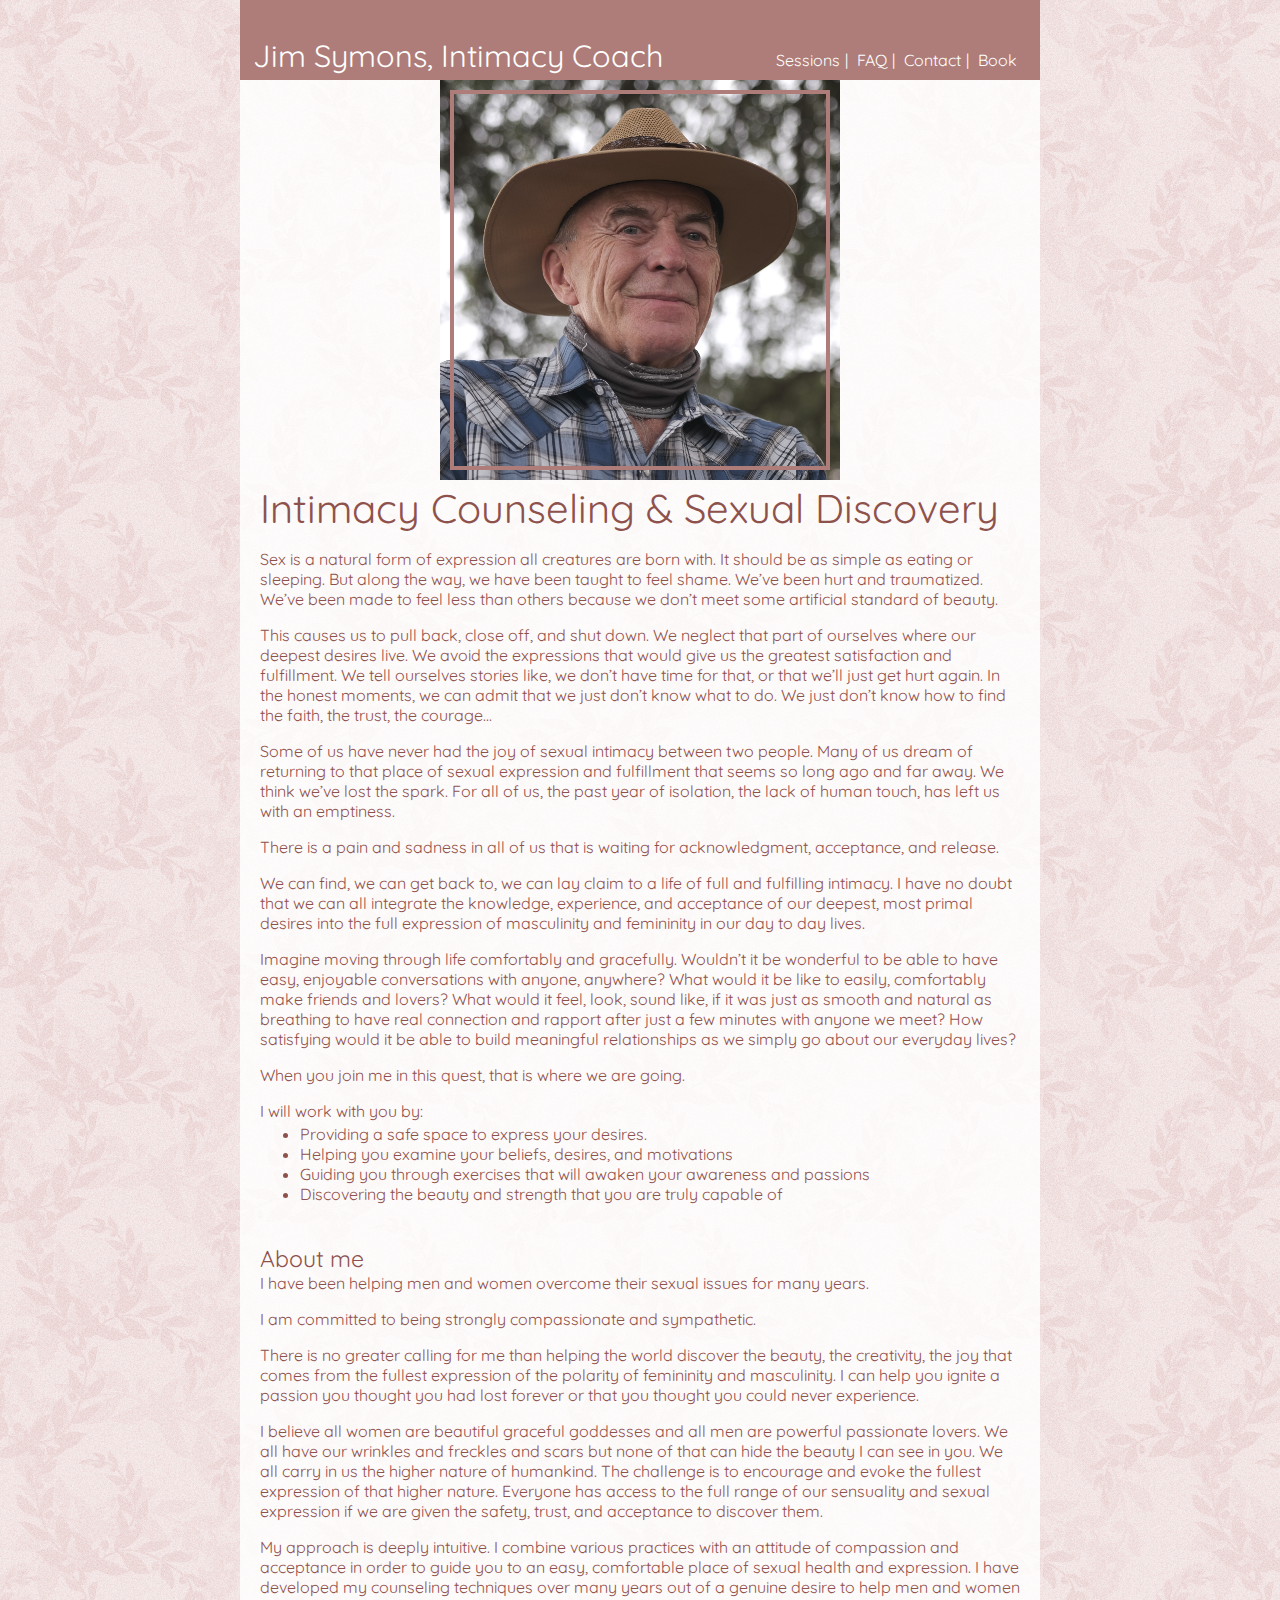
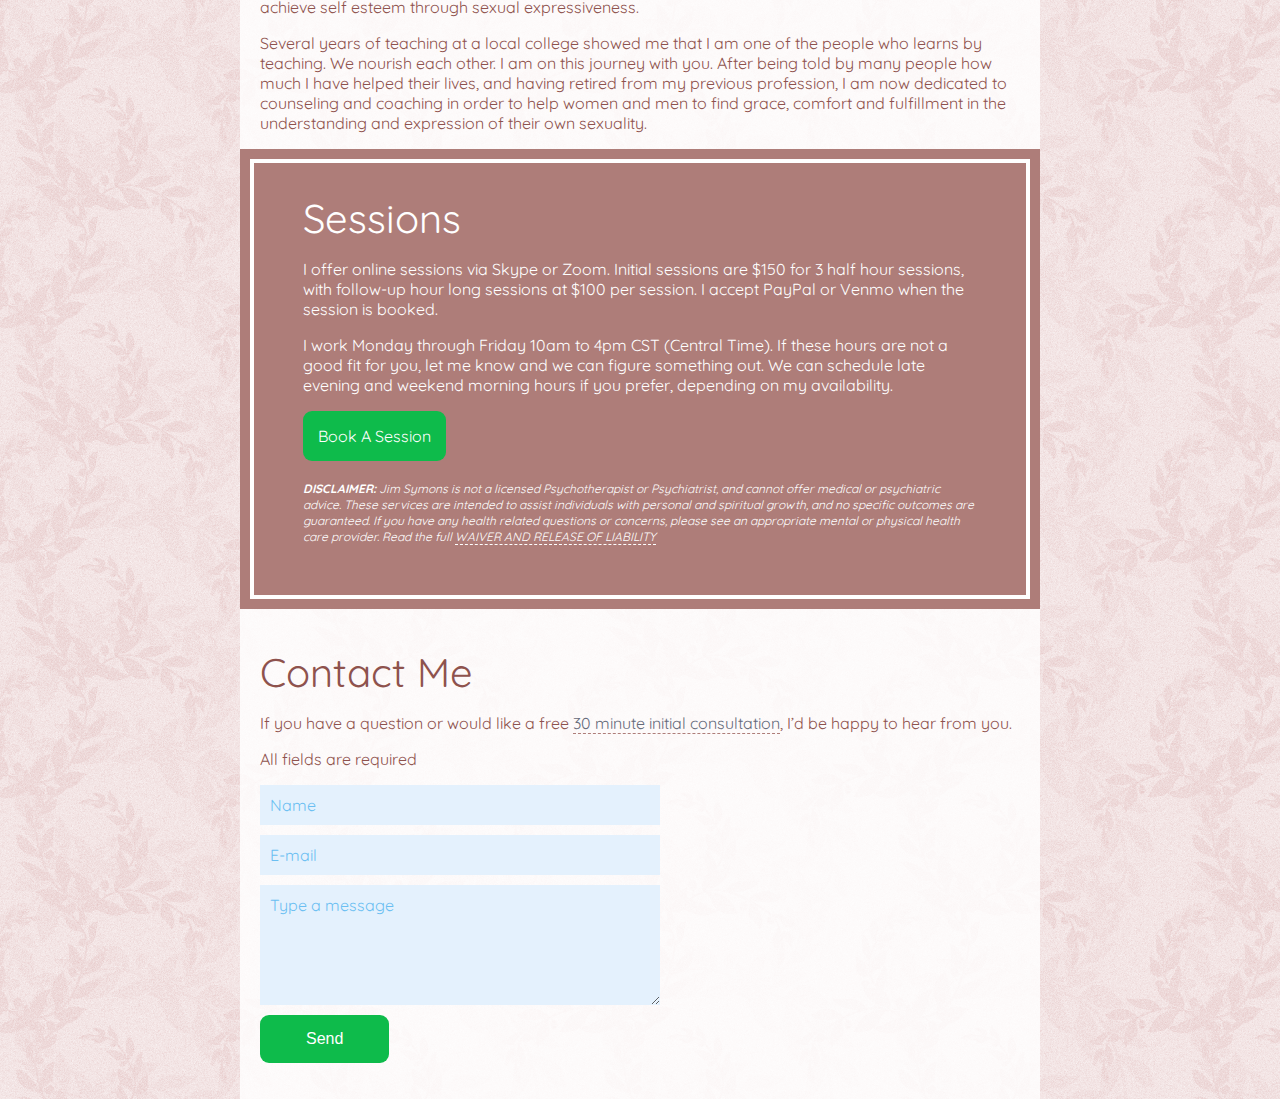
<file: index.html>
<html lang="en-US" dir="ltr">

<head>
    <title>Jim Symons, Intimacy Coach</title>
    <meta charset="utf-8">
    <meta name="viewport" content="width=device-width, initial-scale=1, viewport-fit=cover">
    <meta property="og:site_name" content="Jim Symons">
    <meta property="og:locale" content="en_US">
    <meta name="theme-color" content="#ffffff">
    <link href="https://fonts.googleapis.com/css?family=Quicksand" rel="stylesheet">
    <link type="text/css" rel="stylesheet" href="css/index.css">
</head>

<body>
    <div class="header">
        <div class="title">
            <a href="index.html">Jim Symons, Intimacy Coach</a>
        </div>
        <nav class="menu">
            <ul class="menuentries">
                <li class="menuitem">
                    <a href="#sessions">Sessions</a>
                </li>|
                <li class="menuitem">
                    <a href="faq.html">FAQ</a>
                </li>|
                <li class="menuitem">
                    <a href="#contactme">Contact</a>
                </li>|
                <li class="menuitem">
                    <a href="https://calendly.com/jjsymons">Book</a>
                </li>
            </ul>
        </nav>
    </div>
    <div class="image">
        <img style="width:100%" src="images/DSCF7701.png">
        <div>
            <div></div>
        </div>
    </div>
    <div class="main">
        <section id="intro">
            <h1 style="margin-top:-6px">Intimacy Counseling & Sexual Discovery</h1>

            <p>Sex is a natural form of expression all creatures are born with. It should be as simple as eating or sleeping. But along the way, we have been taught to feel shame. We’ve been hurt and traumatized. We’ve been made to feel less than others because we don’t meet some artificial standard of beauty.</p>

            <p>This causes us to pull back, close off, and shut down. We neglect that part of ourselves where our deepest desires live. We avoid the expressions that would give us the greatest satisfaction and fulfillment. We tell ourselves stories like, we don’t have time for that, or that we’ll just get hurt again. In the honest moments, we can admit that we just don’t know what to do. We just don’t know how to find the faith, the trust, the courage...</p>

            <p>Some of us have never had the joy of sexual intimacy between two people. Many of us dream of returning to that place of sexual expression and fulfillment that seems so long ago and far away. We think we’ve lost the spark. For all of us, the past year of isolation, the lack of human touch, has left us with an emptiness.</p>

            <p>There is a pain and sadness in all of us that is waiting for acknowledgment, acceptance, and release.</p>

            <p>We can find, we can get back to, we can lay claim to a life of full and fulfilling intimacy. I have no doubt that we can all integrate the knowledge, experience, and acceptance of our deepest, most primal desires into the full expression of masculinity and femininity in our day to day lives.</p>

            <p>Imagine moving through life comfortably and gracefully. Wouldn’t it be wonderful to be able to have easy, enjoyable conversations with anyone, anywhere? What would it be like to easily, comfortably make friends and lovers? What would it feel, look, sound like, if it was just as smooth and natural as breathing to have real connection and rapport after just a few minutes with anyone we meet? How satisfying would it be able to build meaningful relationships as we simply go about our everyday lives?</p>

            <p>When you join me in this quest, that is where we are going.</p>

            <p class="lessspace">I will work with you by:</p>
            <ul>
              <li>Providing a safe space to express your desires.</li>
              <li>Helping you examine your beliefs, desires, and motivations</li>
              <li>Guiding you through exercises that will awaken your awareness and passions</li>
              <li>Discovering the beauty and strength that you are truly capable of</li>
            </ul>
            </p>
        </section>
        <section id="specialty" style="margin-top:40px">
          <h2>About me</h2>
            <p style="margin-top: 0px">I have been helping men and women overcome their sexual issues for many years.</p>

            <p>I am committed to being strongly compassionate and sympathetic.</p>
            
            <p>There is no greater calling for me than helping the world discover the beauty, the creativity, the joy that comes from the fullest expression of the polarity of femininity and masculinity. I can help you ignite a passion you thought you had lost forever or that you thought you could never experience.</p>
        
            <p>I believe all women are beautiful graceful goddesses and all men are powerful passionate lovers. We all have our wrinkles and freckles and scars but none of that can hide the beauty I can see in you. We all carry in us the higher nature of humankind. The challenge is to encourage and evoke the fullest expression of that higher nature. Everyone has access to the full range of our sensuality and sexual expression if we are given the safety, trust, and acceptance to discover them.</p>
        
            <p>My approach is deeply intuitive. I combine various practices with an attitude of compassion and acceptance in order to guide you to an easy, comfortable place of sexual health and expression. I have developed my counseling techniques over many years out of a genuine desire to help men and women achieve self esteem through sexual expressiveness.</p>
            
            <p>Several years of teaching at a local college showed me that I am one of the people who learns by teaching. We nourish each other. I am on this journey with you.  After being told by many people how much I have helped their lives, and having retired from my previous profession, I am now dedicated to counseling and coaching in order to help women and men to find grace, comfort and fulfillment in the understanding and expression of their own sexuality.
            </p>
        </section>
    </div>
    <div class="main2" id="sessions">
        <section class="main2content">
            <h1>Sessions</h1>

            <p>I offer online sessions via Skype or Zoom. Initial sessions are $150 for 3 half hour sessions, with follow-up hour long sessions at $100 per session. I accept PayPal or Venmo when the session is booked.</p>

            <p>I work Monday through Friday 10am to 4pm CST (Central Time). If these hours are not a good fit for you, let me know and we can figure something out. We can schedule late evening and weekend morning hours if you prefer, depending on my availability.</p>

            <div>
                <a class="button" href="https://calendly.com/jjsymons">Book A Session</a>
            </div>
            <div class="disclaimer">
                <span>DISCLAIMER:</span> Jim Symons is not a licensed Psychotherapist or Psychiatrist, and cannot offer
                medical or psychiatric advice. These services are intended to assist individuals with personal and spiritual
                growth, and no specific outcomes are guaranteed. If you have any health related questions or concerns, please
                see an appropriate mental or physical health care provider. Read the full <a class="sp" href="waiver.html">WAIVER AND RELEASE OF LIABILITY</a></div>
        </section>
    </div>
    <div class="main" id="contactme">
        <section>
            <h1>Contact Me</h1>
            <p>If you have a question or would like a free
                <a href="https://calendly.com/jjsymons/30min">30 minute initial consultation</a>, I’d be happy to hear from you.
            </p>
            <p>All fields are required
            </p>
            <form method="POST" action="https://formspree.io/jjacksym@gmail.com">
                <div class="field">
                    <input type="text" name="name" placeholder="Name">
                </div>
                <div class="field">
                    <input type="email" name="_replyTo" placeholder="E-mail">
                </div>
                <div class="field">
                    <textarea rows="5" name="message" placeholder="Type a message"></textarea>
                </div>
                <div class="field">
                    <button class="button" type="submit">Send</button>
                </div>
            </form>
        </section>
    </div>
</body>

</html>
</file>
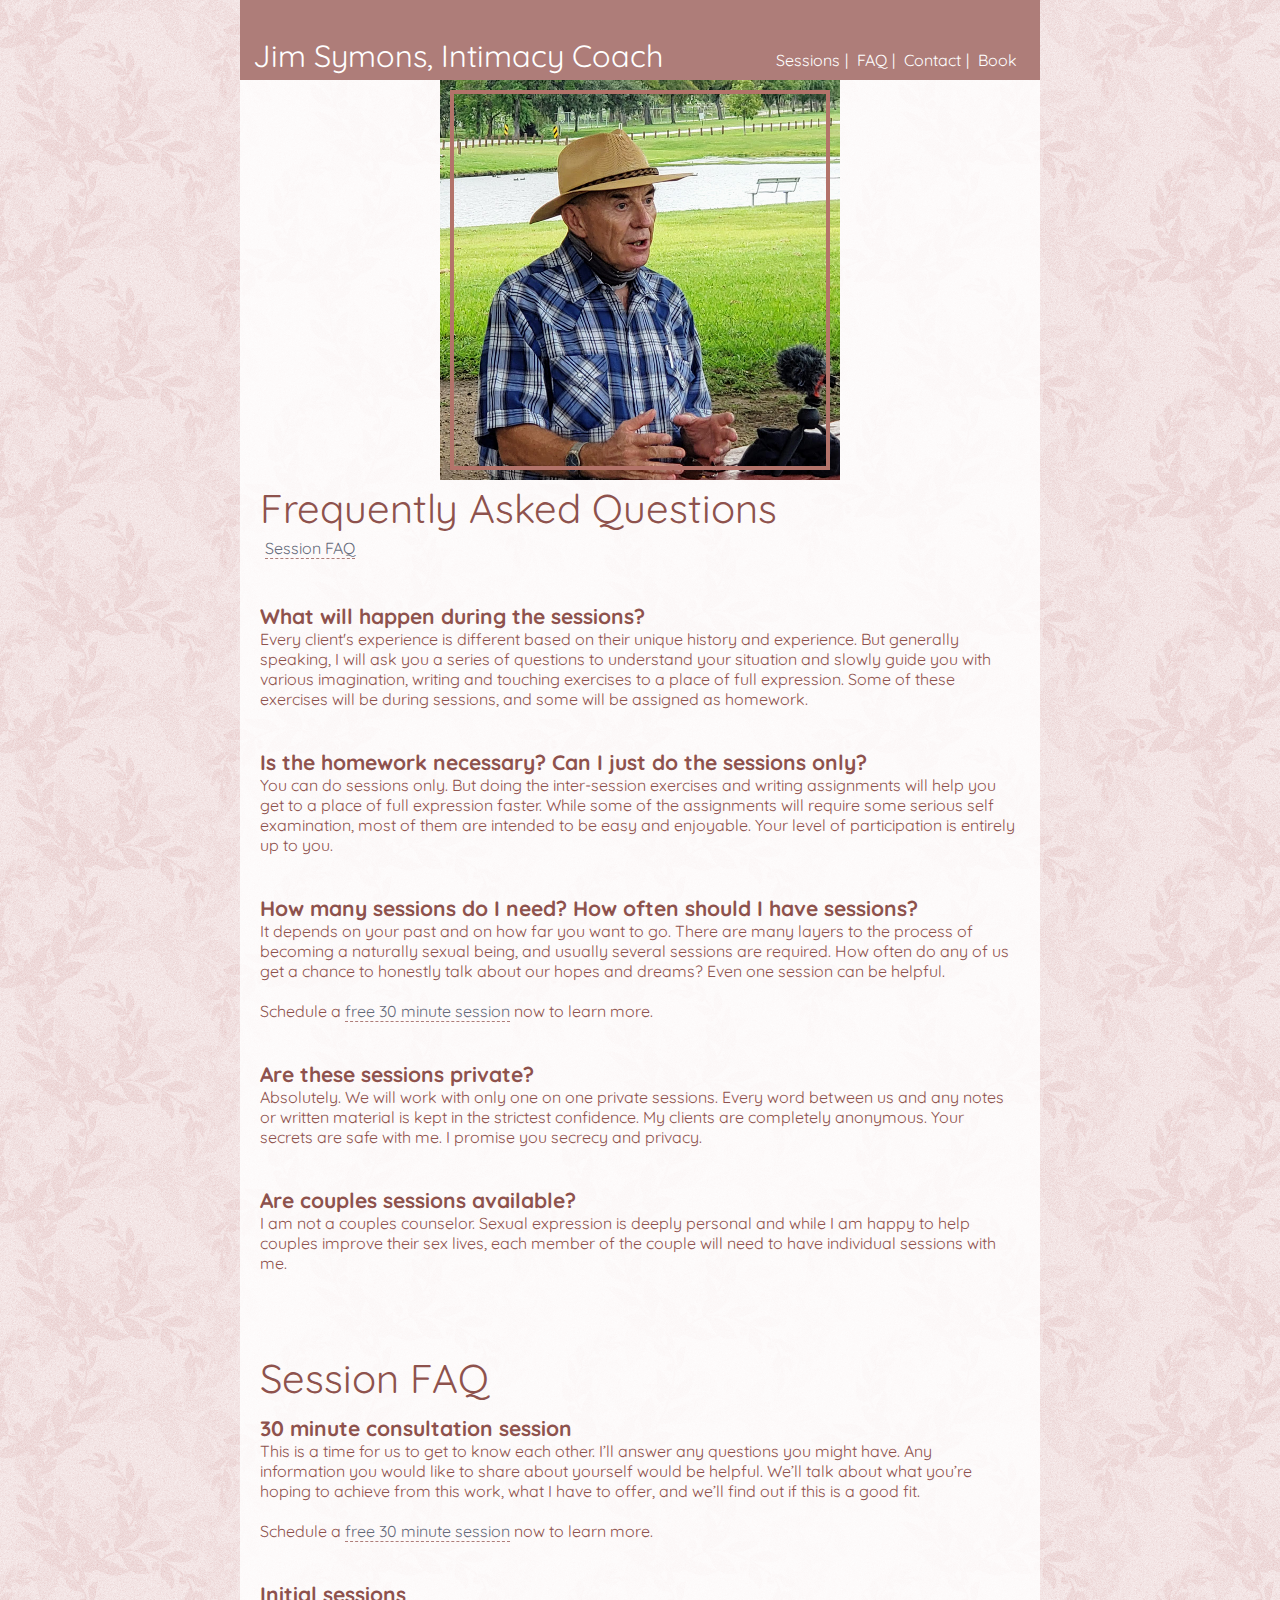
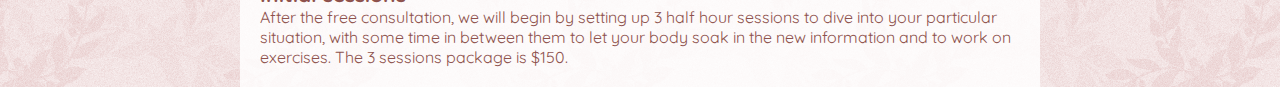
<file: faq.html>
<html lang="en-US" dir="ltr">

<head>
    <title>Jim Symons, Intimacy Coach</title>
    <meta charset="utf-8">
    <meta name="viewport" content="width=device-width, initial-scale=1, viewport-fit=cover">
    <meta property="og:site_name" content="Jim Symons">
    <meta property="og:locale" content="en_US">
    <meta name="theme-color" content="#ffffff">
    <link href="https://fonts.googleapis.com/css?family=Quicksand" rel="stylesheet">
    <link type="text/css" rel="stylesheet" href="css/index.css">
</head>

<body class="faq">
    <div class="header">
        <div class="title">
            <a href="index.html">Jim Symons, Intimacy Coach</a>
        </div>
        <nav class="menu">
            <ul class="menuentries">
                <li class="menuitem">
                    <a href="index.html#sessions">Sessions</a>
                </li>|
                <li class="menuitem">FAQ</li>|
                <li class="menuitem">
                    <a href="index.html#contactme">Contact</a>
                </li>|
                <li class="menuitem">
                    <a href="https://calendly.com/jjsymons">Book</a>
                </li>

            </ul>
        </nav>
    </div>
    <div class="image">
        <img style="width:100%" src="images/20200917_164904.png">
        <div>
            <div style="border-color: #b3736a"></div>
        </div>
    </div>
    <nav class="menu">
    </nav>
    <div class="main">
        <section id="generalfaq">
            <h1 style="margin-bottom:0px">Frequently Asked Questions</h1>
            <ul class="menuentries" style="margin:0;padding:0">
                <li class="menuitem">
                    <a href="#sessionfaq">Session FAQ</a>
                </li>
            </ul>
            <h2>What will happen during the sessions?</h2>
            <p style="margin-top: 0px">Every client's experience is different based on their unique history and experience. But generally speaking, I will ask you a series of questions to understand your situation and slowly guide you with various imagination, writing and touching exercises to a place of full expression. Some of these exercises will be during sessions, and some will be assigned as homework.</p>

            <h2>Is the homework necessary? Can I just do the sessions only?</h2>
            <p style="margin-top: 0px">You can do sessions only. But doing the inter-session exercises and writing assignments will help you get to a place of full expression faster. While some of the assignments will require some serious self examination, most of them are intended to be easy and enjoyable. Your level of participation is entirely up to you.</p>

            <h2>How many sessions do I need?  How often should I have sessions?</h2>
            <p style="margin-top: 0px">It depends on your past and on how far you want to go. There are many layers to the process of becoming a naturally sexual being, and usually several sessions are required. How often do any of us get a chance to honestly talk about our hopes and dreams? Even one session can be helpful. <br><br>Schedule a <a href="https://calendly.com/jjsymons/30min">free 30 minute session</a> now to learn more.</p>

            <h2>Are these sessions private?</h2>
            <p style="margin-top: 0px">Absolutely. We will work with only one on one private sessions. Every word between us and any notes or written material is kept in the strictest confidence. My clients are completely anonymous. Your secrets are safe with me. I promise you secrecy and privacy.</p>

            <h2>Are couples sessions available?</h2>
            <p style="margin-top: 0px">I am not a couples counselor. Sexual expression is deeply personal and while I am happy to help couples improve their sex lives, each member of the couple will need to have individual sessions with me.</p>

        </section>
        <section id="sessionfaq" style="margin-top:80px">
            <h1 style="margin-bottom:10px">Session FAQ</h1>

            <h2 style="margin-top: 12px">30 minute consultation session</h2>
            <p style="margin-top: 0px">This is a time for us to get to know each other. I’ll answer any questions you might have. Any information you would like to share about yourself would be helpful. We’ll talk about what you’re hoping to achieve from this work, what I have to offer, and we’ll find out if this is a good fit. <br><br>Schedule a <a href="https://calendly.com/jjsymons/30min">free 30 minute session</a> now to learn more.</p>
            </p>

            <h2>Initial sessions</h2>
            <p style="margin-top: 0px">
                After the free consultation, we will begin by setting up 3 half hour sessions to dive into your particular situation, with some time in between them to let your body soak in the new information and to work on exercises. The 3 sessions package is $150. 
            </p>

        </section>
    </div>
</body>

</html>
</file>
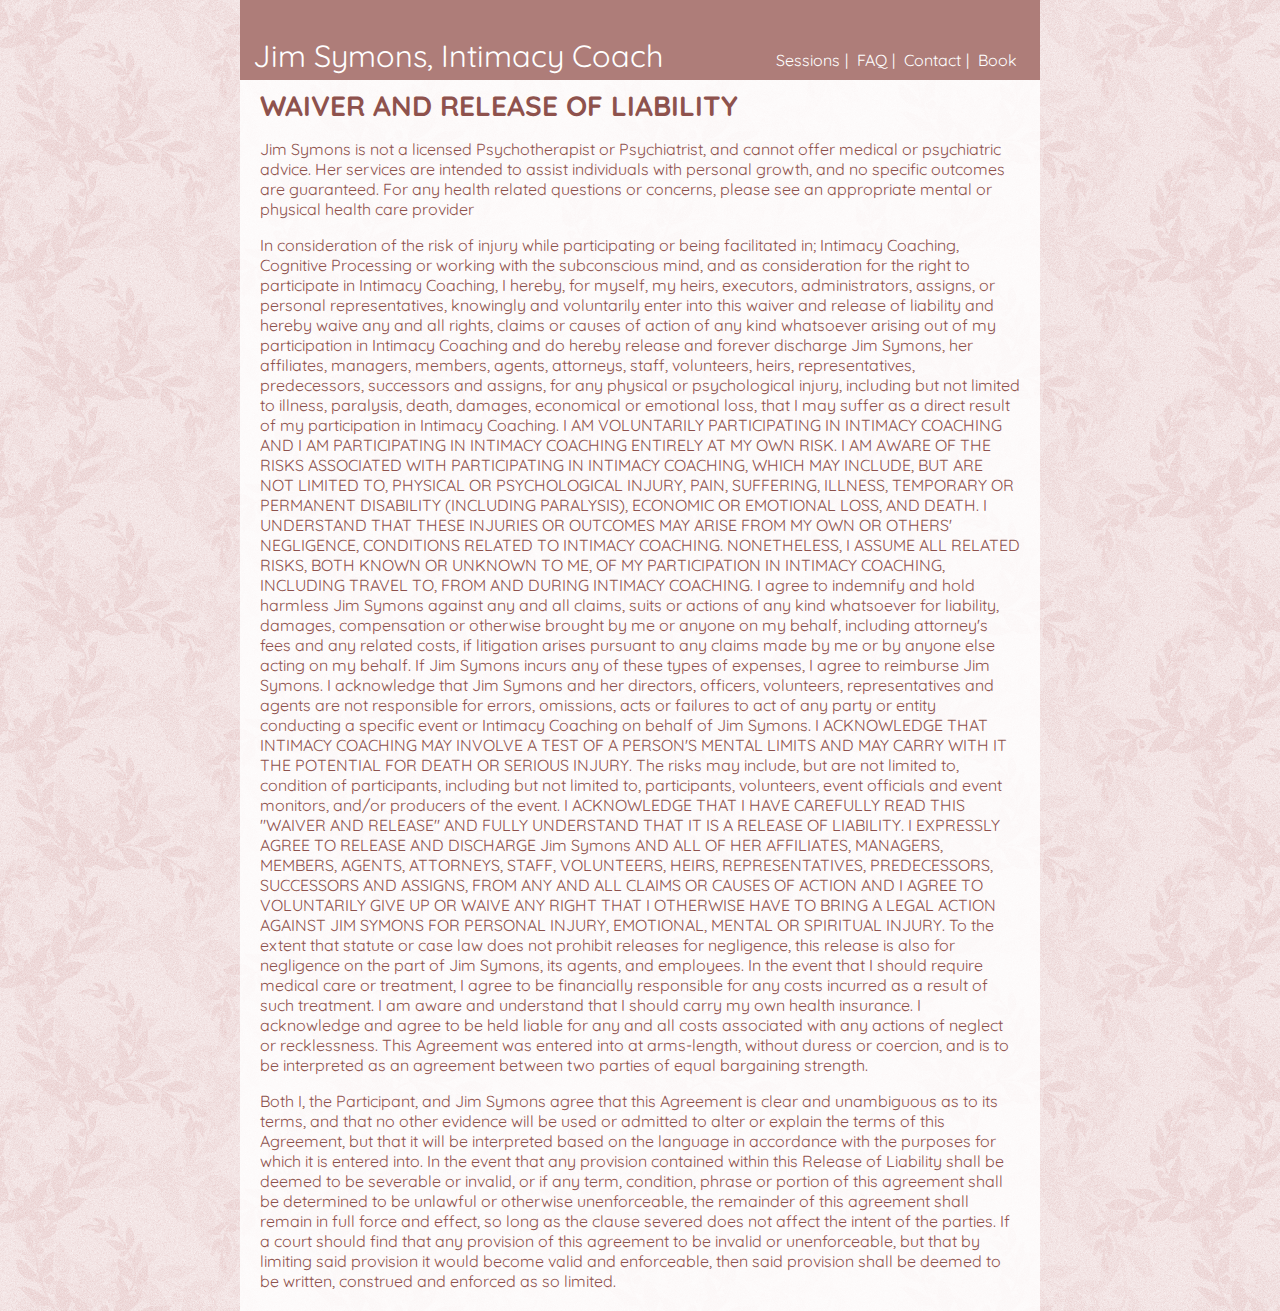
<file: waiver.html>
<html lang="en-US" dir="ltr">

<head>
    <title>Jim Symons - Disclaimer</title>
    <meta charset="utf-8">
    <meta name="viewport" content="width=device-width, initial-scale=1, viewport-fit=cover">
    <meta property="og:site_name" content="Jim Symons, Intimacy Coach">
    <meta property="og:locale" content="en_US">
    <meta name="theme-color" content="#ffffff">
    <link href="https://fonts.googleapis.com/css?family=Quicksand" rel="stylesheet">
    <link type="text/css" rel="stylesheet" href="css/index.css">
</head>

<body class="faq">
    <div class="header">
        <div class="title">
            <a href="index.html">Jim Symons, Intimacy Coach</a>
        </div>
        <nav class="menu">
            <ul class="menuentries">
                <li class="menuitem">
                    <a href="index.html#sessions">Sessions</a>
                </li>|
                <li class="menuitem">
                    <a href="faq.html">FAQ</a>
                </li>|
                <li class="menuitem">
                    <a href="index.html#contactme">Contact</a>
                </li>|
                <li class="menuitem">
                    <a href="https://calendly.com/jjsymons">Book</a>
                </li>

            </ul>
        </nav>
    </div>
    <div class="main">
        <section id="waiver">
            <h2 style="margin-bottom:0px;font-size:28px;">WAIVER AND RELEASE OF LIABILITY</h2>

            <p>Jim Symons is not a licensed Psychotherapist or Psychiatrist, and cannot offer medical or psychiatric advice.
                Her services are intended to assist individuals with personal growth, and no specific outcomes
                are guaranteed. For any health related questions or concerns, please see an appropriate mental or physical
                health care provider
            </p>

            <p>In consideration of the risk of injury while participating or being facilitated in; Intimacy Coaching, Cognitive
                Processing or working with the subconscious mind, and as consideration for the right to participate in Intimacy Coaching,
                I hereby, for myself,
                my heirs, executors, administrators, assigns, or personal representatives, knowingly and voluntarily enter
                into this waiver and release of liability and hereby waive any and all rights, claims or causes of action
                of any kind whatsoever arising out of my participation in Intimacy Coaching and do hereby release and
                forever discharge Jim Symons, her affiliates, managers, members, agents, attorneys, staff, volunteers,
                heirs, representatives, predecessors, successors and assigns, for any physical or psychological injury, including
                but not limited to illness, paralysis, death, damages, economical or emotional loss, that I may suffer as
                a direct result of my participation in Intimacy Coaching. I AM VOLUNTARILY PARTICIPATING IN INTIMACY
                COACHING AND I AM PARTICIPATING IN INTIMACY COACHING ENTIRELY AT MY OWN RISK. I AM AWARE OF THE RISKS
                ASSOCIATED WITH PARTICIPATING IN INTIMACY COACHING, WHICH MAY INCLUDE, BUT ARE NOT LIMITED TO, PHYSICAL
                OR PSYCHOLOGICAL INJURY, PAIN, SUFFERING, ILLNESS, TEMPORARY OR PERMANENT DISABILITY (INCLUDING PARALYSIS),
                ECONOMIC OR EMOTIONAL LOSS, AND DEATH. I UNDERSTAND THAT THESE INJURIES OR OUTCOMES MAY ARISE FROM MY OWN
                OR OTHERS' NEGLIGENCE, CONDITIONS RELATED TO INTIMACY COACHING. NONETHELESS, I ASSUME ALL RELATED RISKS,
                BOTH KNOWN OR UNKNOWN TO ME, OF MY PARTICIPATION IN INTIMACY COACHING, INCLUDING TRAVEL TO, FROM AND
                DURING INTIMACY COACHING. I agree to indemnify and hold harmless Jim Symons against any and all
                claims, suits or actions of any kind whatsoever for liability, damages, compensation or otherwise brought
                by me or anyone on my behalf, including attorney's fees and any related costs, if litigation arises pursuant
                to any claims made by me or by anyone else acting on my behalf. If Jim Symons incurs any of these types
                of expenses, I agree to reimburse Jim Symons. I acknowledge that Jim Symons and her directors,
                officers, volunteers, representatives and agents are not responsible for errors, omissions, acts or failures
                to act of any party or entity conducting a specific event or Intimacy Coaching on behalf of Jim Symons.
                I ACKNOWLEDGE THAT INTIMACY COACHING MAY INVOLVE A TEST OF A PERSON'S MENTAL LIMITS AND MAY CARRY WITH
                IT THE POTENTIAL FOR DEATH OR SERIOUS INJURY. The risks may include, but are not limited to, condition of
                participants, including but not limited to, participants, volunteers, event officials and event monitors,
                and/or producers of the event. I ACKNOWLEDGE THAT I HAVE CAREFULLY READ THIS "WAIVER AND RELEASE" AND FULLY
                UNDERSTAND THAT IT IS A RELEASE OF LIABILITY. I EXPRESSLY AGREE TO RELEASE AND DISCHARGE Jim Symons
                AND ALL OF HER AFFILIATES, MANAGERS, MEMBERS, AGENTS, ATTORNEYS, STAFF, VOLUNTEERS, HEIRS, REPRESENTATIVES,
                PREDECESSORS, SUCCESSORS AND ASSIGNS, FROM ANY AND ALL CLAIMS OR CAUSES OF ACTION AND I AGREE TO VOLUNTARILY
                GIVE UP OR WAIVE ANY RIGHT THAT I OTHERWISE HAVE TO BRING A LEGAL ACTION AGAINST JIM SYMONS FOR PERSONAL
                INJURY, EMOTIONAL, MENTAL OR SPIRITUAL INJURY. To the extent that statute or case law does not prohibit releases
                for negligence, this release is also for negligence on the part of Jim Symons, its agents, and employees.
                In the event that I should require medical care or treatment, I agree to be financially responsible for any
                costs incurred as a result of such treatment. I am aware and understand that I should carry my own health
                insurance. I acknowledge and agree to be held liable for any and all costs associated with any actions of
                neglect or recklessness. This Agreement was entered into at arms-length, without duress or coercion, and
                is to be interpreted as an agreement between two parties of equal bargaining strength.</p>

            <p>Both I, the Participant, and Jim Symons agree that this Agreement is clear and unambiguous as to its terms,
                and that no other evidence will be used or admitted to alter or explain the terms of this Agreement, but
                that it will be interpreted based on the language in accordance with the purposes for which it is entered
                into. In the event that any provision contained within this Release of Liability shall be deemed to be severable
                or invalid, or if any term, condition, phrase or portion of this agreement shall be determined to be unlawful
                or otherwise unenforceable, the remainder of this agreement shall remain in full force and effect, so long
                as the clause severed does not affect the intent of the parties. If a court should find that any provision
                of this agreement to be invalid or unenforceable, but that by limiting said provision it would become valid
                and enforceable, then said provision shall be deemed to be written, construed and enforced as so limited.
            </p>
        </section>

    </div>
</body>

</html>
</file>
<file: css/index.css>
@charset "UTF-8";
html {
    /* background-color: #cec0bc; */
    background-image: url("../images/xv-tinged.png");
    background-repeat: repeat;  
}
body {
    font-family: 'Quicksand', sans-serif;
    max-width: 800px;
    margin: auto;
    background-color: #ffffffd1;
    padding: 0px 0px 20px 0px;
}
.header {
    color: white;
    background-color: #ae7d79;
    display: flex;
    justify-content: space-between;
    padding: 36px 13px 5px 13px;
 }
.header > .title {
    align-self: flex-end;
    font-size: 23pt;
    font-weight: normal;
}
.header a {
    text-decoration: none;
    color: white;
}
.menu {
   align-self: flex-end;
}
.menuentries {
    margin: 5px 5px 0px 5px;
    display: inline-block;
}
.menuitem {
    padding: 5px;
    display: inline-block;
}
.menuitem > a {
    color:white;
    text-decoration: none;
    white-space: nowrap;
}
.menuitem > a:hover {
    color: #0ebb4b;
}
.main {
    margin: -32px 20px 0px 20px;
    color: #8e524d; /* #ae7d79; */
}
.main a {
    color: #656a7a;
    text-decoration: none;
    border-bottom: 1px dashed #ae7d79;
}
.main a:visited {
    color: #0ebb4b;
    text-decoration: none;
    border-bottom: 1px dashed #0ebb4b;
}
.main a:hover {
    border-bottom: 1px solid #ae7d79;
}
.main a:visited:hover {
    border-bottom: 1px solid #0ebb4b;
}
.main2 {
    margin: 12px 0px 70px 0px;
    background-color: #ae7d79;
    padding: 10px; 
    color: white;
}
.main2content {
    border: 4px solid white;
    padding: 30px 49px 50px;
    margin-top: 0px;
}
a.sp {
    color: white;
    text-decoration: none;
    border-bottom: 1px dashed white;
}
a.sp:visited {
    color: white;
    text-decoration: none;
    border-bottom: 1px dashed white;
}
a.sp:hover {
    font-weight: bold;
    border-bottom: 1px solid white;
}



.button {
    display: inline-block;
    background-color: 0ebb4b;
    color: white;
    text-decoration: none;
    padding: 15px;
    border-radius: 9px;
}
h1 {
    font-size: 40px;
    margin: 0px;
    font-weight: normal;
}
h2 {
    font-size: 23px;
    margin: 0px;
    font-weight: normal;
}
.field {
    margin: 10px 0px;
}
.field > input, .field > textarea {
    background-color: #e4f1fd;
    border: 0px;
    padding: 10px;
    width: 100%;
    color: #ae7d79;
    font-size: 16px;
    max-width: 400px;
    font-family: 'Quicksand', sans-serif;
}
.field > input::placeholder, .field > textarea::placeholder {
    color: #6bbff2;
}
.field > button  {
    padding: 15px 46px;
    font-size: 16px;
    border-width: 0px;
}
.image {
    position: relative;    
    text-align: center;
    width:100%;
    max-width: 400px;
    margin-left: auto;
    margin-right: auto;
}
.image > div {
    left: 0px;
    right: 0px;
    top: 0px;
    bottom: 0px;
    position: absolute;
    margin: 10px;
}
.image > div > div {
    border: 4px solid #ae7d79;
    width: calc(100% - 8px);
    height: calc(100% - 8px);
}
section {
    margin-top: 35px
}
section ul {
    margin-top: 3px;
}
.lessspace {
    margin-bottom: 3px;
}
.disclaimer {
    font-size: 12px;
    font-style: italic;
    margin-top: 20px;
    line-height: 16px;
}
.disclaimer > span {
    font-weight: bold;
}
.faq h2 {
    font-weight: bold;
    margin-top: 40px;
    font-size: 21px;
}
</file>
